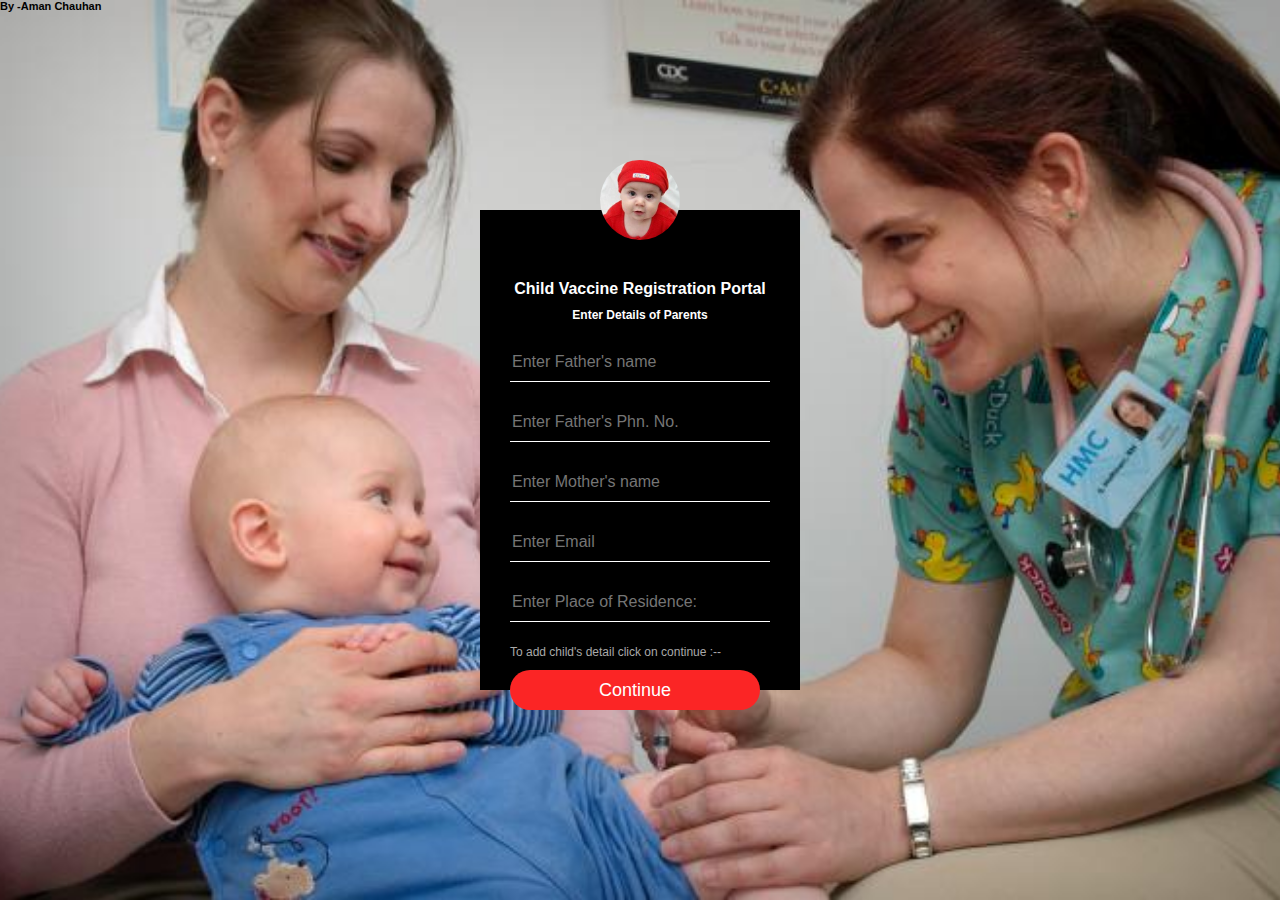
<file: index.html>
<html>
<head>
<title>Child Vaccine Registration</title>
    <link rel="stylesheet" type="text/css" href="indexcss.css">
<body>
        <div class="loginbox">
            <img src="avatar.jpg" class="avatar">
                <h1>Child Vaccine Registration Portal</h1>
	        <h4>Enter Details of Parents</h4>
                <form action="actions.php" method="POST">
                    <input type="text" name= "fname" placeholder="Enter Father's name">
	                <input type="text" name="fmob" placeholder="Enter Father's Phn. No.">
	                <input type="text" name="mname" placeholder="Enter Mother's name">
   	                <input type="text" name="mmob" placeholder="Enter Email">

  	                <input type="text" name="padd" placeholder="Enter Place of Residence:">
	                <input type="submit" name="submit" value="Continue">

                    <a>To add child's detail click on continue :--</a>
                </form>
            </div>
	        <div>
            <h6 id="initial">By -Aman Chauhan</h6>
        </div>

</body>
</head>
</html>
</file>
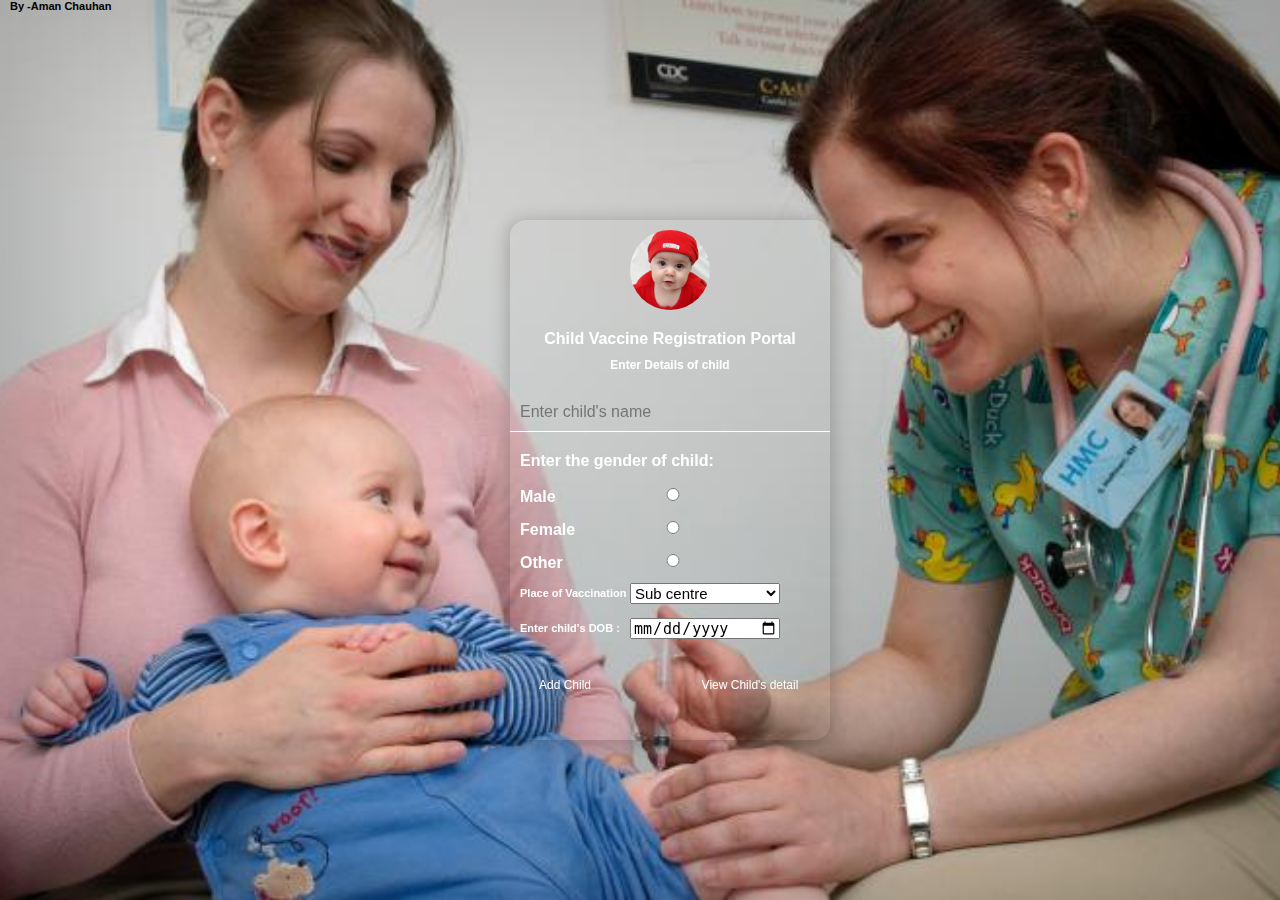
<file: Baby.html>
<html>
<head>
<title>Child Vaccine Registration</title>
    <link rel="stylesheet" type="text/css" href="Bbycss.css">
<body>
    <div class="loginbox">
			<div class="card__face card__face--front">
				<div id="myimgdivshowhide">
					<img src="avatar.jpg" class="avatar">
				</div>
				<h1>Child Vaccine Registration Portal</h1>
				<h4>Enter Details of child</h4>
				<form action="Bby.php" method="POST">
					<input type="text" id="name" name="bbyname" placeholder="Enter child's name">

					<p>Enter the gender of child:</p><br>
						<p>Male</p><input type="radio" name="gender" value="Male">
					<p>Female</p><input type="radio" name="gender" value="Female">
						<p>Other</p><input type="radio" name="gender" value="Other">      

						<h6> Place of Vaccination :</h6>
					<select id="dd" name="centre">
					<option value = "Sub centre"> Sub centre 
					</option>
					<option value = "Primary Health Care Centre"> Primary Health Care Centre 
      					</option>
					<option value = "Community Health Centre"> Community Health Centre
					</option>
					<option value = "Private Hospital"> Private Hospital
					</option>
					</select>
					<br><br>	    

					<h6> Enter child's DOB :</h6>
					<input type="date" id="date_birth" name="dob">
        
					<div id="childopt">
						<input type="submit" id="o1" name="ac" value="Add Child">
						<input type="submit" id="o2" name="vc" value="View Child's detail">
					</div>
				</form>
			</div>
	</div>			
	<div >
        <h6 id="initial">By -Aman Chauhan</h6>
    </div>

</body>
</head>
</html>
</file>
<file: indexcss.css>
body{
    margin: 0;
    padding: 0;
    background: url(pic1.jpg);
    background-size: cover;
    background-position: center;
    font-family: sans-serif;
}

.loginbox{
    width: 320px;
    height: 480px;
    background: #000;
    color: #fff;
    top: 50%;
    left: 50%;
    position: absolute;
    transform: translate(-50%,-50%);
    box-sizing: border-box;
    padding: 70px 30px;
}



h1{
    margin: 0;
    padding: 0 0 10px;
    text-align: center;
    font-size: 16px;
}
h4{
    margin: 0;
    padding: 0 0 20px;
    text-align: center;
    font-size: 12px;
}

h6{
    display: inline-block;
    margin: 0;
    padding: 0 0 5px;
    text-align: center;
    font-size: 11px;
}

.loginbox p{
    margin: 0;
    padding: 0;
    font-weight: bold;
}

.loginbox input{
    width: 100%;
    margin-bottom: 20px;
}

.loginbox input[type="text"]
{
    border: none;
    border-bottom: 1px solid #fff;
    background: transparent;
    outline: none;
    height: 40px;
    color: #fff;
    font-size: 16px;
}
.avatar{
    width: 80px;
    height: 80px;
    border-radius: 50%;
    position: absolute;
    top: -50px;
    left: calc(50% - 40px);
}
.loginbox input[type="submit"]
{
    border: none;
    outline: none;
    height: 40px;
    background: #fb2525;
    color: #fff;
    font-size: 18px;
    border-radius: 20px;
    position: absolute;
    bottom: -40px;
    width: 250px;
}
.loginbox input[type="submit"]:hover
{
    cursor: pointer;
    background: #ffc107;
    color: #000;
}


.loginbox a{
    text-decoration: none;
    font-size: 12px;
    line-height: 20px;
    color: darkgrey;
}

.loginbox input[type="radio"]
{
    display: inline-block;
    margin-left: 3px;
    margin-top: -1.2em;
    font-size: 15px;
}
.loginbox select[id="dd"]
{
    margin-left: 120px;
    margin-top: -1.4em;
    font-size: 15px;
    width: 150px;
}
.loginbox input[type="date"]
{
    margin-left: 120px;
    margin-top: -1.4em;
    font-size: 15px;
    width: 150px;
    height: 21px;
}

.loginbox a:hover
{
    color: #ffc107;
}

.loginbox a[id="a1"]
{
}
.loginbox a[id="a2"]
{
    margin-left: 120px;
}



#result{
    width: 100%;
    height: 50px;
    display: none;
    text-align: center;
}
#loading {
    display:none;
}


#initial{
  position: relative;
  color: #000000;
}
</file>
<file: Bbycss.css>
body{
    margin: 0;
    padding: 0;
    background: url(pic1.jpg);
    background-size: cover;
    background-position: center;
    font-family: sans-serif;
}

.loginbox{
    width: 320px;
    height: 520px;
    color: #fff;
    top: 50%;
    left: 50%;
    position: absolute;
    transform: translate(-50%,-50%);
    box-sizing: border-box;
    padding: 30px 30px;
    perspective: 1000px;
}



h1{
    margin: 0;
    padding: 110px 0 10px;
    text-align: center;
    font-size: 16px;
}
h4{
    margin: 0;
    padding: 0 0 20px;
    text-align: center;
    font-size: 12px;
}

h6{
    display: inline-block;
    margin: 0;
    padding: 0 10px 5px;
    text-align: center;
    font-size: 11px;
}

.loginbox p{
    margin: 0;
    padding: 0;
    padding: 0 10px 0;
    font-weight: bold;
}

.loginbox input{
    width: 100%;
    margin-bottom: 20px;
}

.loginbox input[type="text"]
{
    border: none;
    border-bottom: 1px solid #fff;
    background: transparent;
    outline: none;
    padding: 0 10px 0;
    height: 40px;
    color: #fff;
    font-size: 16px;
}
.avatar{
    width: 80px;
    height: 80px;
    border-radius: 50%;
    position: absolute;
    top: 10px;
    left: calc(50% - 40px);
}
.loginbox input[type="button"]
{
    border: none;
    outline: none;
    height: 40px;
    background: #fb2525;
    color: #fff;
    font-size: 18px;
    border-radius: 20px;
    position: absolute;
    bottom: -15px;
    left: 40px;
    width: 250px;
}
.loginbox input[type="button"]:hover
{
    cursor: pointer;
    background: #ffc107;
    color: #000;
}

.loginbox a{
    text-decoration: none;
    font-size: 12px;
    line-height: 20px;
    color: darkgrey;
}

.loginbox input[type="radio"]
{
    display: inline-block;
    margin-left: 3px;
    margin-top: -1.2em;
    font-size: 15px;
}
.loginbox select[id="dd"]
{
    margin-left: 120px;
    margin-top: -1.4em;
    font-size: 15px;
    width: 150px;
}
.loginbox input[type="date"]
{
    margin-left: 120px;
    margin-top: -1.4em;
    font-size: 15px;
    width: 150px;
    height: 21px;
}

.loginbox a:hover
{
    color: #ffc107;
}

.loginbox a[id="a1"]
{
}
.loginbox a[id="a2"]
{
    margin-left: 120px;
}



#result{
    width: 100%;
    height: 50px;
    display: none;
    text-align: center;
}
#loading {
    display:none;
}

.card__inner {
  width: 320px;
  height: 520px;
  transition: transform 1s;
  transform-style: preserve-3d;
  position: relative;
}

.card__inner.is-flipped {
  transform: rotateY(180deg);
}

.card__face--back {
  background-color: var(--light);
  transform: rotateY(180deg);
}


.card__face {
  position: absolute;
  width: 100%;
  height: 100%;
  -webkit-backface-visibility: hidden;
  backface-visibility: hidden;
  overflow: hidden;
  border-radius: 16px;
  box-shadow: 0px 3px 18px 3px rgba(0, 0, 0, 0.2);
}
.card__content {
  width: 100%;
  height: 100%;
}

.card__body p {
  color: var(--dark);
  font-size: 18px;
  line-height: 1.4;
}

.card__header:after {
  content: '';
  display: block;
  position: absolute;
  top: 0;
  left: 0;
  right: 0;
  bottom: 0;
  background-image: linear-gradient(to bottom left, var(--primary) 10%, var(--secondary) 115%);
  z-index: -1;
  border-radius: 0px 0px 50% 0px;
}

.card__body {
  padding: 30px;
}

.vcc {
  color: #0000ff;
  position: relative;
  top: -110px;
}

.card__body p {
  color: var(--dark);
  font-size: 18px;
  line-height: 1.4;
}


.vc1{
  position: relative;
  top: -90px;
}
.vc2{
  position: relative;
  top: -100px;
}
.vc3{
  position: relative;
  top: -105px;
}
.vc4{
  position: relative;
  top: -115px;
}
.vc5{
  position: relative;
  top: -115px;
}
.vc6{
  position: relative;
  top: -115px;
}

#h1{
  color: #c40076;
  font-size: 14px;
}
#h2{
  color: #c40076;
  font-size: 14px;
}
#h3{
  color: #c40076;
  font-size: 14px;
}
#h4{
  color: #c40076;
  font-size: 14px;
}
#h5{
  color: #c40076;
  font-size: 14px;
}
#h6{
  color: #c40076;
  font-size: 14px;
}
#h-m{
  color: #ff8080;
  font-size: 16px;
  text-align: center;
}
#demo1{
  color: #334566;
  font-size: 11px;
}
#demo2{
  color: #334566;
  font-size: 11px;
}
#demo3{
  color: #334566;
  font-size: 11px;
}
#demo4{
  color: #334566;
  font-size: 11px;
}
#demo5{
  color: #334566;
  font-size: 11px;
}
#demo6{
  color: #334566;
  font-size: 11px;
}

#initial{
  position: relative;
  color: #000000;
}

#o1 {
    border: none;
    outline: none;
    height: 30px;
    background: transparent;
    color: #fff;
    font-size: 12px;
    border-radius: 20px;
    position: absolute;
    bottom: 20px;
    width: 70px;
    left: 20px;
    padding: 0 5px 0;
}
#o1:hover
{
    cursor: pointer;
    background: #ffc107;
    color: #000;
}

#o2 {
    border: none;
    outline: none;
    height: 30px;
    background: transparent;
    color: #fff;
    font-size: 12px;
    border-radius: 20px;
    position: absolute;
    bottom: 20px;
    width: 120px;
    right: 20px;
    padding: 0 5px 0;
}
#o2:hover
{
    cursor: pointer;
    background: #ffc107;
    color: #000;
}
#done {
    border: none;
    outline: none;
    height: 30px;
    font-size: 12px;
    border-radius: 20px;
    position: absolute;
    bottom: 10px;
    width: 250px;
    right: 35px;
    padding: 0 5px 0;
}
#done:hover
{
    cursor: pointer;
    background: #ffc107;
    color: #000;
}
</file>
